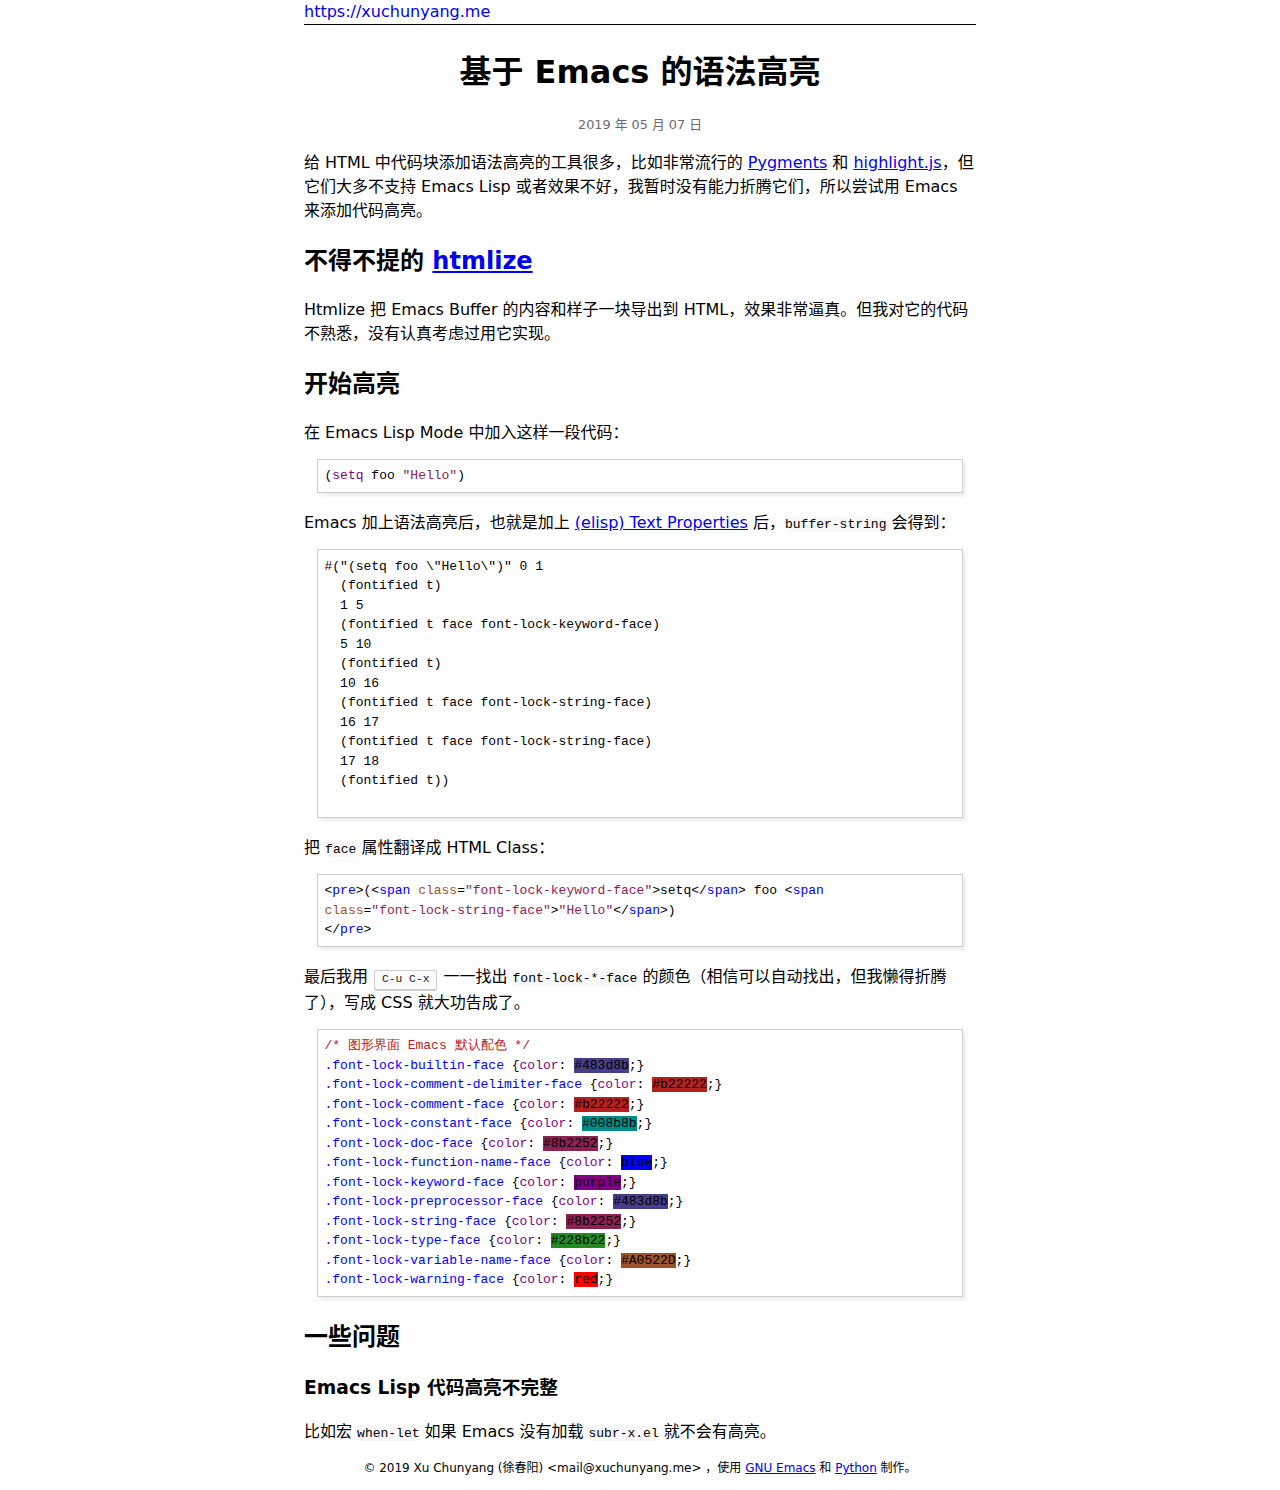
<file: blog/syntax-highlight-via-emacs/index.html>
<!doctype html>
<html lang="zh">
  <head>
    <meta charSet="utf-8">
    <title>基于 Emacs 的语法高亮</title>
    <meta name="viewport" content="width=device-width">
    <meta name="viewport" content="initial-scale=1.0">
    <link rel="stylesheet" href="/main.css">
    <link rel="stylesheet" href="/font-lock.css">
  </head>
  <body>
    <nav>
      <a href="/">https://xuchunyang.me</a>
    </nav>
    
<article>
  <h1>基于 Emacs 的语法高亮</h1>
  <time datetime="2019-05-07">2019 年 05 月 07 日</time>
  <p>给 HTML 中代码块添加语法高亮的工具很多，比如非常流行的 <a href="http://pygments.org/">Pygments</a> 和 <a href="https://highlightjs.org/">highlight.js</a>，但它们大多不支持 Emacs Lisp 或者效果不好，我暂时没有能力折腾它们，所以尝试用 Emacs 来添加代码高亮。</p>
<h2>不得不提的 <a href="https://github.com/hniksic/emacs-htmlize">htmlize</a></h2>
<p>Htmlize 把 Emacs Buffer 的内容和样子一块导出到 HTML，效果非常逼真。但我对它的代码不熟悉，没有认真考虑过用它实现。</p>
<h2>开始高亮</h2>
<p>在 Emacs Lisp Mode 中加入这样一段代码：</p>

<pre>(<span class="font-lock-keyword-face">setq</span> foo <span class="font-lock-string-face">"Hello"</span>)</pre>
<p>Emacs 加上语法高亮后，也就是加上 <a href="https://www.gnu.org/software/emacs/manual/html_node/elisp/Text-Properties.html">(elisp) Text Properties</a> 后，<code>buffer-string</code> 会得到：</p>

<pre>#("(setq foo \"Hello\")" 0 1
  (fontified t)
  1 5
  (fontified t face font-lock-keyword-face)
  5 10
  (fontified t)
  10 16
  (fontified t face font-lock-string-face)
  16 17
  (fontified t face font-lock-string-face)
  17 18
  (fontified t))

</pre>
<p>把 <code>face</code> 属性翻译成 HTML Class：</p>

<pre>&lt;<span class="font-lock-function-name-face">pre</span>&gt;(&lt;<span class="font-lock-function-name-face">span</span> <span class="font-lock-variable-name-face">class</span>=<span class="font-lock-string-face">"font-lock-keyword-face"</span>&gt;setq&lt;/<span class="font-lock-function-name-face">span</span>&gt; foo &lt;<span class="font-lock-function-name-face">span</span>
<span class="font-lock-variable-name-face">class</span>=<span class="font-lock-string-face">"font-lock-string-face"</span>&gt;<span class="font-lock-string-face">"Hello"</span>&lt;/<span class="font-lock-function-name-face">span</span>&gt;)
&lt;/<span class="font-lock-function-name-face">pre</span>&gt;</pre>
<p>最后我用 <kbd>C-u C-x</kbd> 一一找出 <code>font-lock-*-face</code> 的颜色（相信可以自动找出，但我懒得折腾了），写成 CSS 就大功告成了。</p>

<pre><span class="font-lock-comment-face">/* </span><span class="font-lock-comment-face">图形界面 Emacs 默认配色 </span><span class="font-lock-comment-face">*/</span>
<span class="font-lock-function-name-face">.font-lock-builtin-face </span>{<span class="font-lock-keyword-face">color</span>: <span style="background-color: #483d8b">#483d8b</span>;}
<span class="font-lock-function-name-face">.font-lock-comment-delimiter-face </span>{<span class="font-lock-keyword-face">color</span>: <span style="background-color: #b22222">#b22222</span>;}
<span class="font-lock-function-name-face">.font-lock-comment-face </span>{<span class="font-lock-keyword-face">color</span>: <span style="background-color: #b22222">#b22222</span>;}
<span class="font-lock-function-name-face">.font-lock-constant-face </span>{<span class="font-lock-keyword-face">color</span>: <span style="background-color: #008b8b">#008b8b</span>;}
<span class="font-lock-function-name-face">.font-lock-doc-face </span>{<span class="font-lock-keyword-face">color</span>: <span style="background-color: #8b2252">#8b2252</span>;}
<span class="font-lock-function-name-face">.font-lock-function-name-face </span>{<span class="font-lock-keyword-face">color</span>: <span style="background-color: #0000ff">blue</span>;}
<span class="font-lock-function-name-face">.font-lock-keyword-face </span>{<span class="font-lock-keyword-face">color</span>: <span style="background-color: #800080">purple</span>;}
<span class="font-lock-function-name-face">.font-lock-preprocessor-face </span>{<span class="font-lock-keyword-face">color</span>: <span style="background-color: #483d8b">#483d8b</span>;}
<span class="font-lock-function-name-face">.font-lock-string-face </span>{<span class="font-lock-keyword-face">color</span>: <span style="background-color: #8b2252">#8b2252</span>;}
<span class="font-lock-function-name-face">.font-lock-type-face </span>{<span class="font-lock-keyword-face">color</span>: <span style="background-color: #228b22">#228b22</span>;}
<span class="font-lock-function-name-face">.font-lock-variable-name-face </span>{<span class="font-lock-keyword-face">color</span>: <span style="background-color: #A0522D">#A0522D</span>;}
<span class="font-lock-function-name-face">.font-lock-warning-face </span>{<span class="font-lock-keyword-face">color</span>: <span style="background-color: #ff0000">red</span>;}</pre>
<h2>一些问题</h2>
<h3>Emacs Lisp 代码高亮不完整</h3>
<p>比如宏 <code>when-let</code> 如果 Emacs 没有加载 <code>subr-x.el</code> 就不会有高亮。</p>

</article>
<script src="https://utteranc.es/client.js"
        repo="xuchunyang/xuchunyang.me"
        issue-term="title"
        label="comment"
        theme="github-light"
        crossorigin="anonymous"
        async>
</script>

    <footer>
      © 2019 Xu Chunyang (徐春阳) &lt;mail@xuchunyang.me&gt; ，使用 <a href="https://www.gnu.org/s/emacs/">GNU Emacs</a> 和 <a href="https://python.org/">Python</a> 制作。
    </footer>
  </body>
</html>
</file>
<file: main.css>
body {
    /* Adapted from https://www.zhihu.com/ */
    font-family: -apple-system,system-ui,BlinkMacSystemFont,Helvetica Neue,PingFang SC,Microsoft YaHei,Source Han Sans SC,Noto Sans CJK SC,WenQuanYi Micro Hei,sans-serif;
    margin: 0 auto;
    max-width: 42rem;
}

nav {
    border-bottom: 1px solid black;
    line-height: 1.5em;
}

nav a {
    text-decoration: none;
}

nav a:hover {
    text-decoration: underline;
}

footer {
    text-align: center;
    margin-top: 1rem;
    margin-bottom: 1rem;
    font-size: 0.75rem;
}

code {
    background: #f8f8f8;
}

/* Copied from Discourse */
kbd {
    background-color: #fff;
    border: 1px solid #e9e9e9;
    border-radius: 3px;
    box-shadow: 0 2px 0 rgba(0,0,0,0.2), 0 0 0 1px #fff inset;
    background: #fafafa;
    border: 1px solid #ccc;
    border-bottom: medium none #fff;
    color: #222;
    display: inline-block;
    font-size: .8706em;
    line-height: 1.4;
    margin: 0 0.1em;
    padding: 0.1em 0.6em
}

pre {
    margin: 0 1em;
    padding: 0.5em;
    line-height: 1.5;
    border: 1px solid #ccc;
    box-shadow: 3px 3px 3px #eee;
}

article h1:first-of-type {
    text-align: center;
}

article time:first-of-type {
    display: block;
    text-align: center;
    font-size: 0.8em;
    color: DimGray;
}

h1.title {
    text-align: center;
}
</file>
<file: font-lock.css>
/* The default Emacs color theme */
.font-lock-builtin-face {color: #483d8b;}
.font-lock-comment-delimiter-face {color: #b22222;}
.font-lock-comment-face {color: #b22222;}
.font-lock-constant-face {color: #008b8b;}
.font-lock-doc-face {color: #8b2252;}
.font-lock-function-name-face {color: blue;}
.font-lock-keyword-face {color: purple;}
.font-lock-preprocessor-face {color: #483d8b;}
.font-lock-string-face {color: #8b2252;}
.font-lock-type-face {color: #228b22;}
.font-lock-variable-name-face {color: #A0522D;}
.font-lock-warning-face {color: red;}

.css-selector {color: blue;}
.css-property {color: purple;}
</file>
